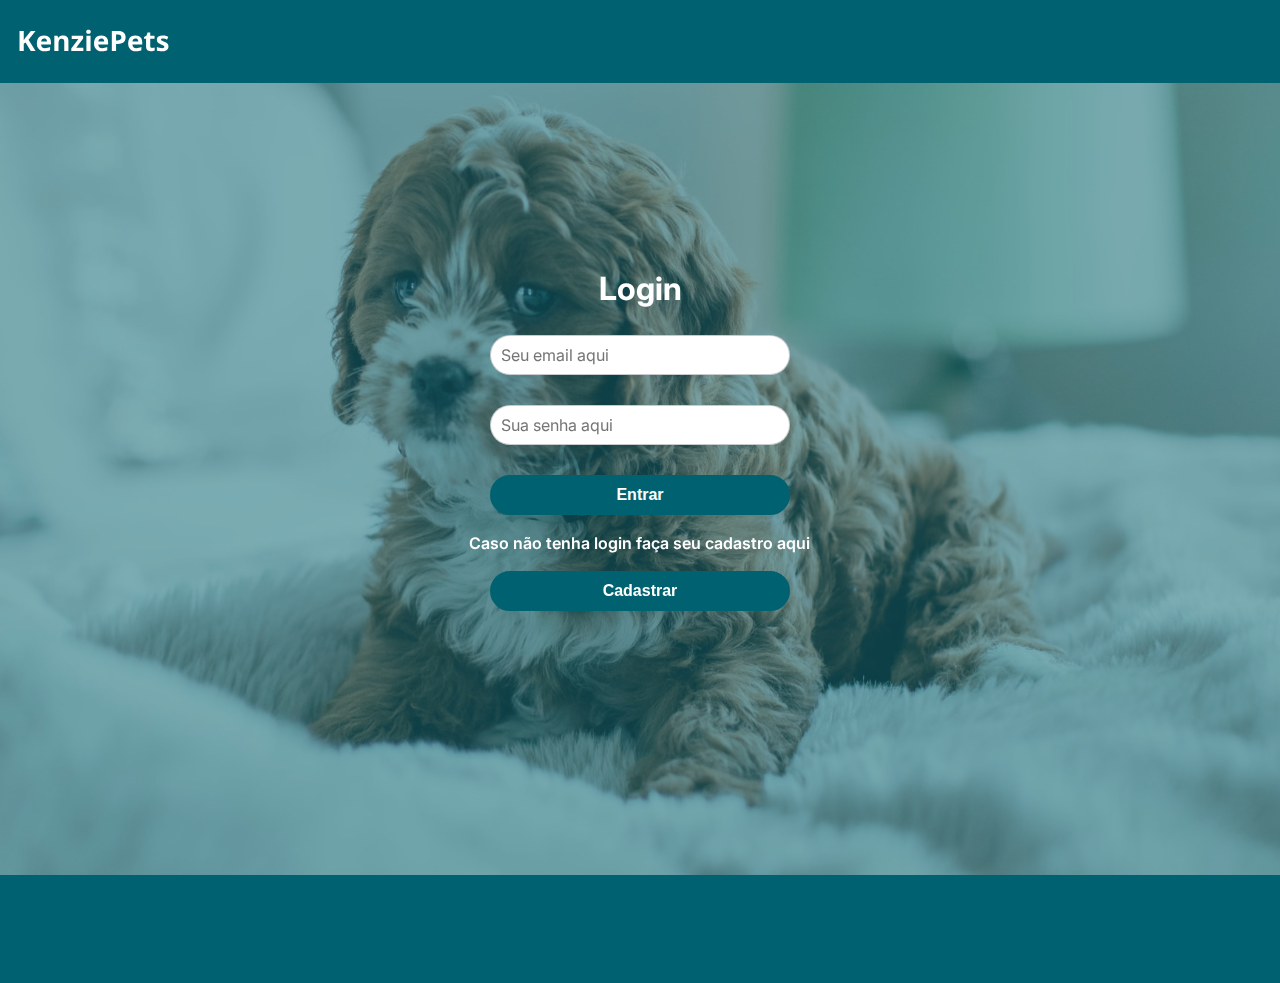
<file: index.html>
<!DOCTYPE html>
<html lang="pt-br">

<head>
    <meta charset="UTF-8">
    <meta http-equiv="X-UA-Compatible" content="IE=edge">
    <meta name="viewport" content="width=device-width, initial-scale=1.0">
    <link rel="stylesheet" href="./styles/index.css">
    
    <title>Login</title>

</head>

<body>


    <main>
        <header>
            <div>
                <img class="imagemLogo" src="./assets/img/Logo.svg" alt="Kenzie Pets logo">
            </div>
        </header>

        <section>
            <div class="divImagem">
            </div>
            <div class="divInputs">
                <form class="formLogin">
                    <h2>Login</h2>
                    <input id="email" type="email" placeholder="Seu email aqui" required
                    class="inputPadrao">
                    <input id="password" type="password" placeholder="Sua senha aqui" required
                    class="inputPadrao">
                    <button class="botaoBrand1">Entrar</button>
                </form>
                <p>Caso não tenha login faça seu cadastro aqui</p>
                <button class="botaoBrand1 cadastrar">Cadastrar</button>
            </div>

            <script type="module"
                src="./scripts/index.js"></script>
        </section>

        <footer>
        </footer>
    </main>


</body>

</html>
</file>
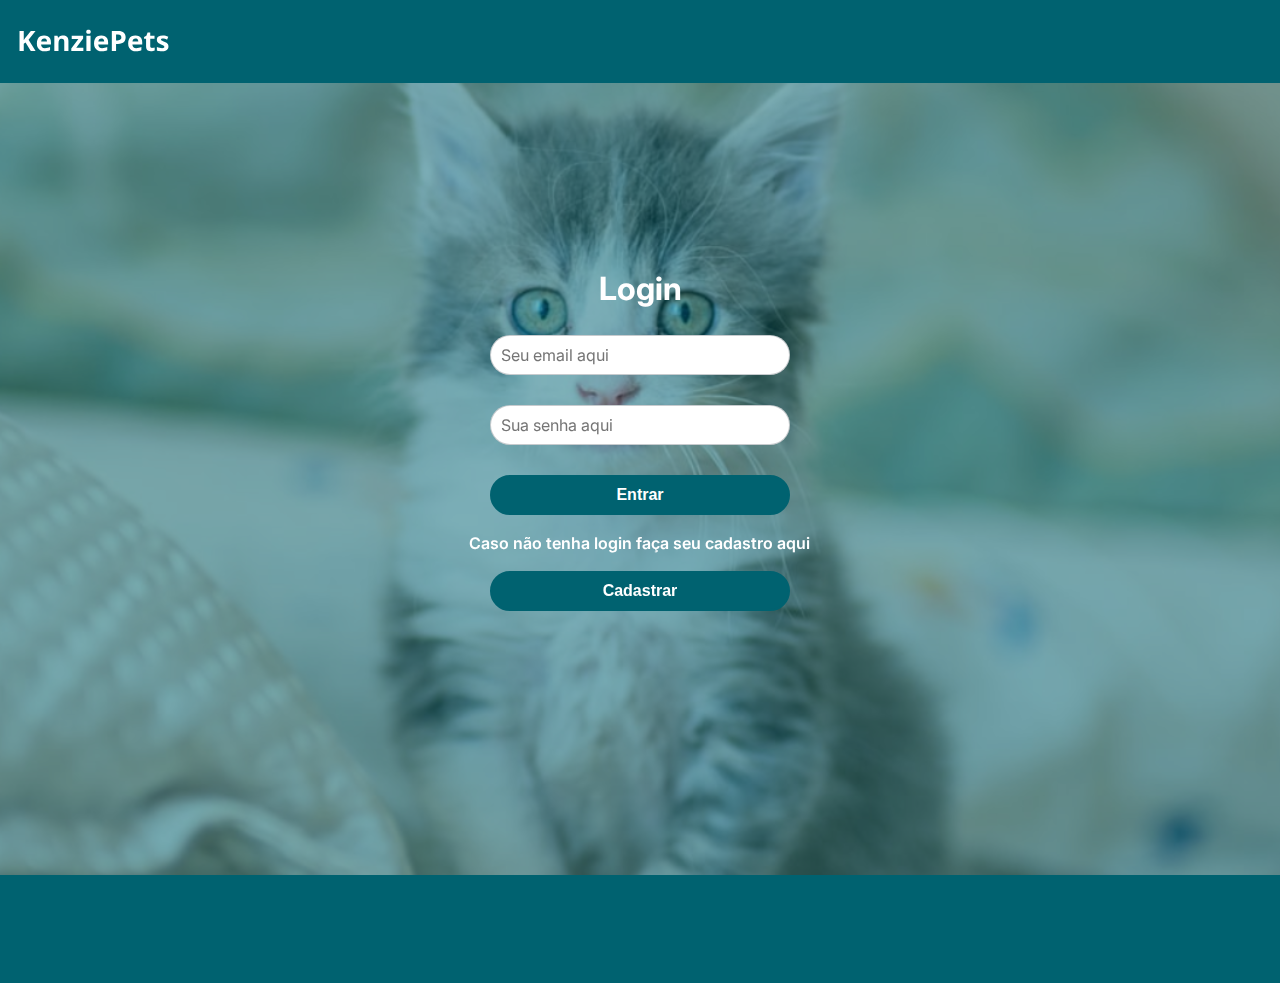
<file: pages/home/index.html>
<!DOCTYPE html>
<html lang="pt-br">

<head>
    <meta charset="UTF-8">
    <meta http-equiv="X-UA-Compatible" content="IE=edge">
    <meta name="viewport" content="width=device-width, initial-scale=1.0">
    <link rel="stylesheet" href="../../styles/buttons.css">
    <link rel="stylesheet" href="./index.css">
    <title>Home</title>
</head>

<body>
    <header>
        <img src="../../assets/img/Logo-color.svg" alt="KenziePets Logo">
        <nav class="naoAparecer">
            <button id="perfil" class="botaoBrand1">Perfil</button>
            <button id="logout" class="botaoBrand2 botaoSair">Logout</button>
        </nav>
        <button class="botaoDropdown">=</button>
    </header>
    <main>
        <div class="container">
            <ul class="listaPets">
            </ul>

        </div>
    </main>
    <footer>
        <p>KenziePets | Todos os Direitos Reservados</p>
    </footer>
    <script type="module" src="./index.js"></script>
</body>

</html>
</file>
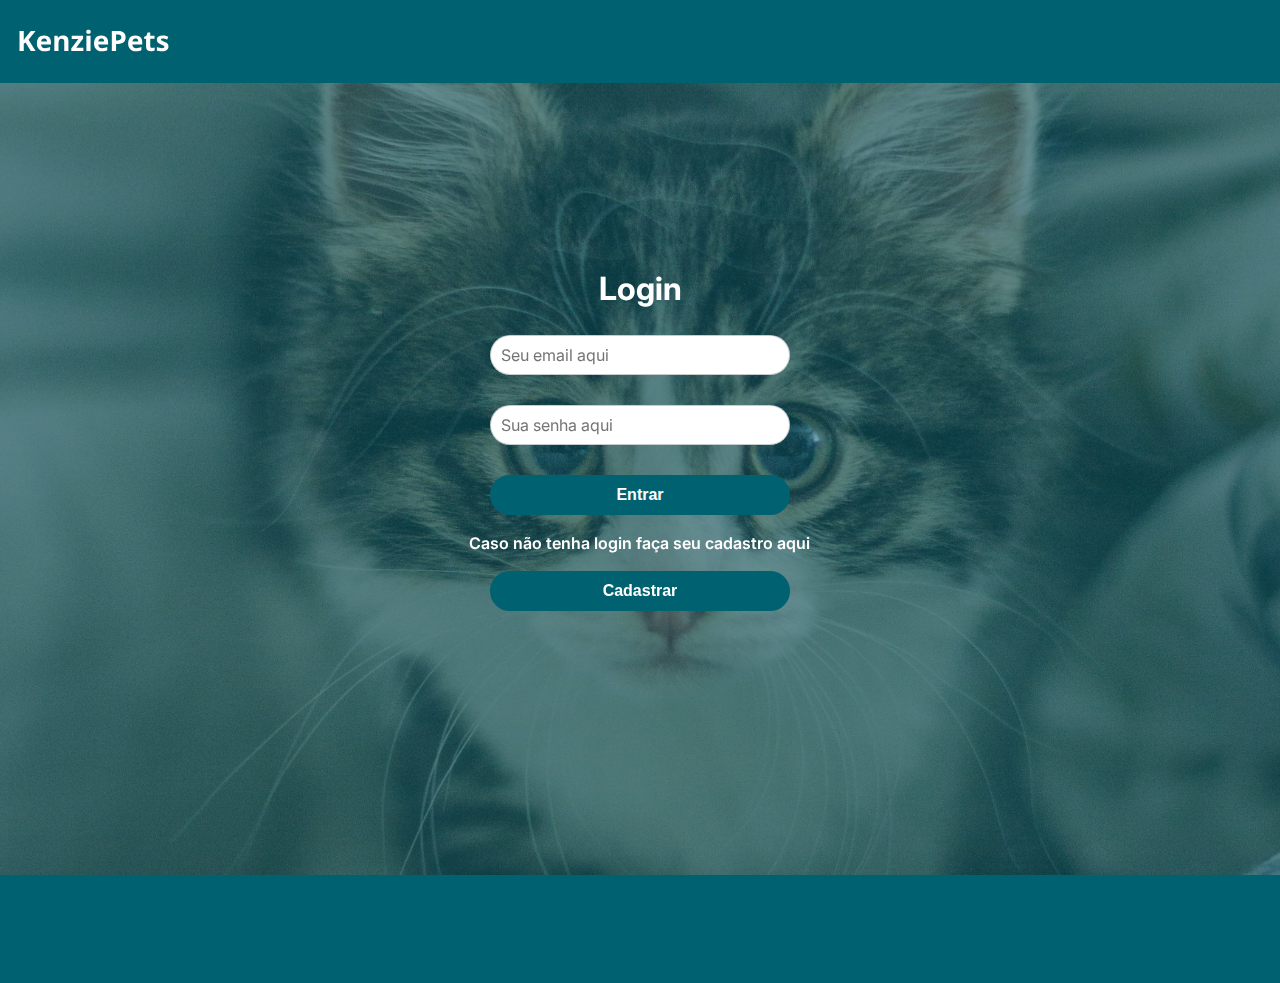
<file: pages/profile/index.html>
<!DOCTYPE html>
<html lang="PT-BR">

<head>
    <meta charset="UTF-8">
    <meta http-equiv="X-UA-Compatible" content="IE=edge">
    <meta name="viewport" content="width=device-width, initial-scale=1.0">
    <link rel="stylesheet" href="./index.css">
    <script defer src="./index.js" type="module"></script>
    <title>Perfil</title>
</head>

<body>

    <div class="container">
        <header>
            <img src="../../assets/img/Logo-color.svg">
            <div class="naoAparecer">
                <button class="botaoBrand1" id="botaoHome">Home</button>
                <button class="botaoBrand2" id="botaoLogout">Logout</button>
            </div>
            <button class="botaoDropdown">=</button>
        </header>
    </div>


    <main>
        <div class="cabecalho">
            <img src="../../assets/img/sem-imagem-perfil.webp">
            <div></div>
        </div>
        <div class="container">

            <div class="dadosPessoais">
                <h1>Dados pessoais</h1>
                <div class="dados">
                </div>

                <div class="botoes">
                    <button class="botaoBrand1" id="atualizarInformacoes">Atualizar informações</button>
                    <button class="botaoBrand2" id="deletarConta">Deletar conta</button>
                </div>
            </div>
        </div>


        <div class="container">
            <section class="secaoDePets">
                <button class="botaoAdotar botaoBrand1" id="cadastrarNovoPet">
                    Cadastrar novo pet
                </button>
                <ul class="listaDePets">
                </ul>
            </section>
        </div>

    </main>
</body>

</html>
</file>
<file: styles/index.css>
/* mobile S, M, L */
@import url(./global.css);

body {
    overflow: hidden;
    width: 100vw;
    height: 100vh;
}

header {
    width: 100%;
  
    background: var(--brand-1);
}

main {
    background-color: var(--brand-1);
}

.imagemLogo {
    padding: 1.5%;
    margin: 10px 0;
}

.divImagem {
    background-position: center;
    background-attachment: fixed;
    background-size: cover;
    opacity: 0.5;
    position: fixed;
    height: 100%;
    width: 100%;
    overflow: hidden;
    background-size: cover;
    background-position: center;
    background-attachment: fixed;
}

.formLogin {
    width: 100vw;
    height: 48vh;
    position: relative;
    z-index: 1;
    display: flex;
    flex-direction: column;
    justify-content: flex-end;
    align-items: center;
    gap: 30px;
    color: white;
}

.formLogin>h2 {
    font-size: 2rem;
    font-weight: 700;
}

.divInputs {
    display: flex;
    flex-direction: column;
    gap: 20px;
    position: relative;
    align-items: center;
    height: 100vh;
}
form>input, form>button {
    height: 40px;
    border-radius: 30px;
    border: none;
    font-size: 1rem;
    max-width: 300px;
    width: 68%;
}
form>input {
    padding-left: 20px;
}
form>button {
    background-color: var(--brand-100);
    color: white;
    width: 70%;
}
form>button:active {
    background-color: var(--brand-200);
}

.divInputs>p {
    width: 73%;
    display: flex;
    justify-content: center;
    color: white;
    font-weight: 600;
}
.divInputs>button {
    background-color: var(--brand-1);
    color: white;
    width: 70%;
    height: 40px;
    border-radius: 30px;
    font-size: 1rem;
}

footer {
    position: fixed;
    bottom: 0;

    height: 25px;
    width: 100%;
    background-color: var(--brand-1);
}

@media (min-width: 769px) {
    .imagemLogo {
        padding: 1.5%;
    }
    form>input {
        max-width: 300px;
        width: 300px;
        
    }
    
}
</file>
<file: styles/buttons.css>
button {
    display: flex;
    justify-content: center;
    align-items: center;
    border: none;
    outline: none;
    font-weight: 600;
    font-size: 1rem;
    border-radius: 8px;
    padding: 4px 16px;
    cursor: pointer;
    max-width: 300px;
}

.botaoBrand1 {
    background-color: var(--brand-1);
    color: var(--white-1);
    border: var(--brand-1) 2px solid;
}

.botaoBrand1:hover {
    background-color: var(--white-1);
    color: var(--brand-1);
}

.botaoBrand2 {
    background-color: var(--white-1);
    border: 2px solid var(--red);
    color: var(--red);
}

.botaoBrand2:hover {
    background-color: var(--red);
    border-color: var(--red);
    color: var(--white-1);
}


.botaoDropdown {
    width: 32px;
    height: 32px;
    background-color: var(--white-1);
    border-radius: 50%;
    color: var(--brand-1);
    border: none;
    font-size: 30px;
}

.fecharMenu{
    background-image: url('../assets/img/fecharBotao.png');
    background-position: center;
    background-repeat: no-repeat;
    background-size: cover;
    z-index: 1;
    width: 32px;
    height: 32px;
    box-sizing: border-box;
}

.botaoAdocao {
    border-radius: 30px;
    font-weight: 600;
    font-size: 1rem;
    color: var(--brand-1);
    border: var(--brand-1) 1px solid;
    text-align: center;
    max-width: 70%;
    align-self: center;
    padding: 0.8vh 2vw;
    margin-bottom: 2vh;
}

.meAdota {
    background-color: var(--brand-2);
    border: 1px solid var(--brand-2);
    color: var(--white-1);
}

.adotado {
    background-color: var(--alert-success);
    border: 1px solid var(--alert-success);
    color: var(--white-1);
}

.indisponivel {
    border: 1px solid var(--white-1);
}

#cadastrarNovoPet{
    width: 100%;
    padding: 10px;
}

@media (min-width: 769px) {
    .botaoAdocao {
        max-width: 90%;
        padding: 0.8vh 2vw;
    }

    .botaoDropdown {
        display: none;
    }
}
</file>
<file: pages/home/index.css>
@import url(../../styles/global.css);

body {
    background-color: var(--white-1);
    overflow-x: hidden;
}

header {
    border-bottom: 1px solid var(--bg-modal);
    margin-bottom: 1vh;
    height: 9vh;
    display: flex;
    justify-content: space-around;
    align-items: center;
    gap: 30vw;
}

.naoAparecer {
    display: none;
}

nav {
    background-color: var(--brand-opaca);
    backdrop-filter: blur(2px);
    padding: 1vh;
    border-bottom: 1px solid var(--brand-1);
    position: absolute;
    top: 9vh;
    gap: 10vw;
    width: 100%;
    justify-content: center;
    display: flex;
    z-index: 1;
}



main {
    width: 90%;
    margin: 0 auto;
}

.listaPets {
    display: flex;
    gap: 8vw;
    align-items: center;
    width: 100%;
    padding: 1vh 3vw;
    overflow-y: scroll;
    height: 88vh;
    flex-direction: column;
    margin: 0 auto;
}

.cardPet {
    border-radius: 20px;
    display: flex;
    flex-direction: column;
    min-width: 235px;
    max-width: 235px;
    min-height:320px ;
    background-color: var(--white-1);
    box-shadow: 0px 0px 18px -5px var(--brand-1);
    position: relative;
}

.fotoPet {
    width: 100%;
    min-height: 180px;
    max-height: 180px;
}

.fotoPet img {
    width: 100%;
    height: 100%;
    border-radius: 20px 20px 0 0;
    object-fit: cover;
}

.infoPet {
    padding: 15px;
    display: flex;
    flex-direction: column;
    gap: 20px;
}

.nomePet {
    color: var(--brand-1);
    font-weight: 700;
    font-size: var(--font-5);
    width: 100%;
    height: fit-content;
    overflow: hidden;
    text-overflow: ellipsis;
    text-transform: capitalize;
}

.especiePet {
    color: var(--black);
    font-weight: 600;
    font-size: var(--font-3);
    margin-top: 10px;
}

footer {
    width: 100%;
    position: absolute;
    bottom: 0;
    height: 4vh;
    background-color: var(--brand-opaca);
    display: flex;
    justify-content: center;
    align-items: center;
}

footer p {
    font-size: var(--font-7);
    color: var(--brand-1);
}


@media (min-width: 769px) {
    header {
        height: 9vh;
        padding: 1vh 5vw;
    }

    header img {
        height: 30px;
    }

    .menuNavegacao{
        display: flex;
        justify-content: space-between;
        width: 100%;
    }
    
    .naoAparecer {
        display: flex;
    }
    
    nav {
        background-color: inherit;
        padding: 0;
        border-bottom: none;
        position: relative;
        top: 0;
        gap: 5vw;
        width: fit-content;
    }

    .listaPets {
        display: flex;
        flex-direction: row;
        flex-wrap: wrap;
        gap: 3vw;
        justify-content: space-around;
        overflow-y: scroll;
        height: 65vh;
        width: 100%;
        margin: 5% auto;
    }
    
    .infoPet{
        padding: 0 15px;
        width: 100%;
        position: absolute;
        bottom: 0;
        gap: 10px;
    }

    .nomePet{
        color: var(--alert-success);
    }

    .botaoAdocao{
        margin: 10px;
    }

    .cardPet {
        border-radius: 8px;
        display: flex;
        flex-direction: column;
        min-width: 280px;
        max-width: 280px;
        background-color: var(--white-1);
        box-shadow: 0px 0px 18px -5px var(--brand-1);
    }

    .fotoPet {
        border-radius: 8px 8px 0 0;
        height: 235px;
    }

    .fotoPet img {
        width: 100%;
        max-height: 235px;
        border-radius: 8px 8px 0 0;
        object-fit: cover;
        object-position: center;
    }
}
</file>
<file: pages/profile/index.css>
@import url(../../styles/global.css);

body {
    width: 100vw;

    overflow-x: hidden;
}

header {
    display: flex;
    align-items: center;
    justify-content: space-between;
    height: 9vh;
    width: 90%;
    margin: 0 auto;
}

header>img {
    height: 30px;
}

main {
    width: 100vw;
}

header div {
    background-color: var(--white-1);
    backdrop-filter: blur(2px);
    padding: 1vh;
    position: absolute;
    top: 9vh;
    left: 0;
    gap: 10vw;
    width: 100%;
    justify-content: center;
    display: flex;
    z-index: 1;
}

.naoAparecer {
    display: none;
}

.botoes{
    display: flex;
    flex-direction: column;
    justify-content: center;
    align-items: center;
}

.botoes button {
    width: 100%;
}

.cabecalho {
    background-color: var(--brand-1);
    display: flex;
    align-items: flex-end;
    justify-content: center;

    height: 300px;
    width: 100%;

    position: relative;
}

.cabecalho>div {
    background: var(--white-1);

    height: 40%;
    width: 100%;
}

.cabecalho>img {
    position: absolute;

    width: 180px;
    height: 180px;

    object-fit: cover;

    bottom: 20px;
    border: 4px solid var(--white-1);
    border-radius: 50%;
}

.dadosPessoais {
    display: flex;
    flex-direction: column;
    gap: 33px;
    background-color: var(--modal);
    border: 2px solid var(--white-1);
    border-radius: 4px;
    margin: 20px auto 0 auto;
    width: 100%;
    max-width: 480px;
    padding: 24px;
}

.dadosPessoais>h1 {
    font-weight: 700;
    font-size: 24px;

    color: var(--brand-1);

    text-align: center;
}

.dadosPessoais>.dados {
    display: flex;
    flex-direction: column;

    gap: 10px;

    font-weight: 600;
    font-size: 16px;

    color: var(--black);
}

.dadosPessoais>.dados>h2>span {
    color: var(--brand-1);
}

.dadosPessoais>.botoes {
    display: flex;
    flex-direction: column;
    justify-content: center;

    gap: 20px;
}

section {
    width: 90%;

    margin: 90px auto 0 auto;
}

.secaoDePets{
    display: flex;
    flex-direction: column;
    align-items: center;
}

.listaDePets {
    width: 100%;
    max-width: 1024px;
    height: max-content;
    max-height: 860px;
    display: flex;
    gap: 30px;
    flex-direction: column;
    align-items: center;
    margin: 30px 0;
    padding: 10px;
}

.cardPet2 {
    display: flex;
    flex-direction: column;
    width: 100%;
    height: 400px;
    min-width: 250px;
    max-width: 280px;
    gap: 10px;
    border-radius: 8px;
    box-shadow: 0px 0px 18px -5px var(--brand-1);
}

.caixaImagem {
    width: 100%;
    height: 180px;
    border-radius: 8px 8px 0 0;
}

.corpoCard {
    display: flex;
    flex-direction: column;
    gap: 10px;
    margin: 10px 0 10px 0;
    padding: 10px;
}

.corpoCard #btnAtualizar {
    margin-top: 10px;
}


.bgImg {
    width: 100%;
    height: 100%;
    object-fit: cover;
    border-radius: 8px 8px 0 0;
}

.caixaVazia{
    display: flex;
    align-items: center;
    justify-content: center;
    width: 100%;
    height: 200px;
    background-color: var(--white-1);
    border: 1px solid var(--black);
    margin: 30px 0;
    box-shadow: 0px 0px 18px -5px var(--black);
    border-radius: 8px;
}

.caixaVazia>h2{
    font-size: 25px;
}

.botaoDropdown {
    background-color: inherit;
}

.corpoCard span {
    font-weight: bold;
}

.corpoCard h3 {
    text-transform: capitalize;
}

@media (min-width: 769px) {
    .dadosPessoais>.botoes {
        flex-direction: row;
    }

    .listaDePets{
        display: flex;
        flex-direction: row;
        flex-wrap: wrap;
        overflow: auto;
    }

    .naoAparecer {
        display: flex;
    }

    header div {
        background-color: inherit;
        padding: 0;
        border-top: none;
        position: relative;
        top: 0;
        gap: 5vw;
        width: fit-content;
    }
}
</file>
